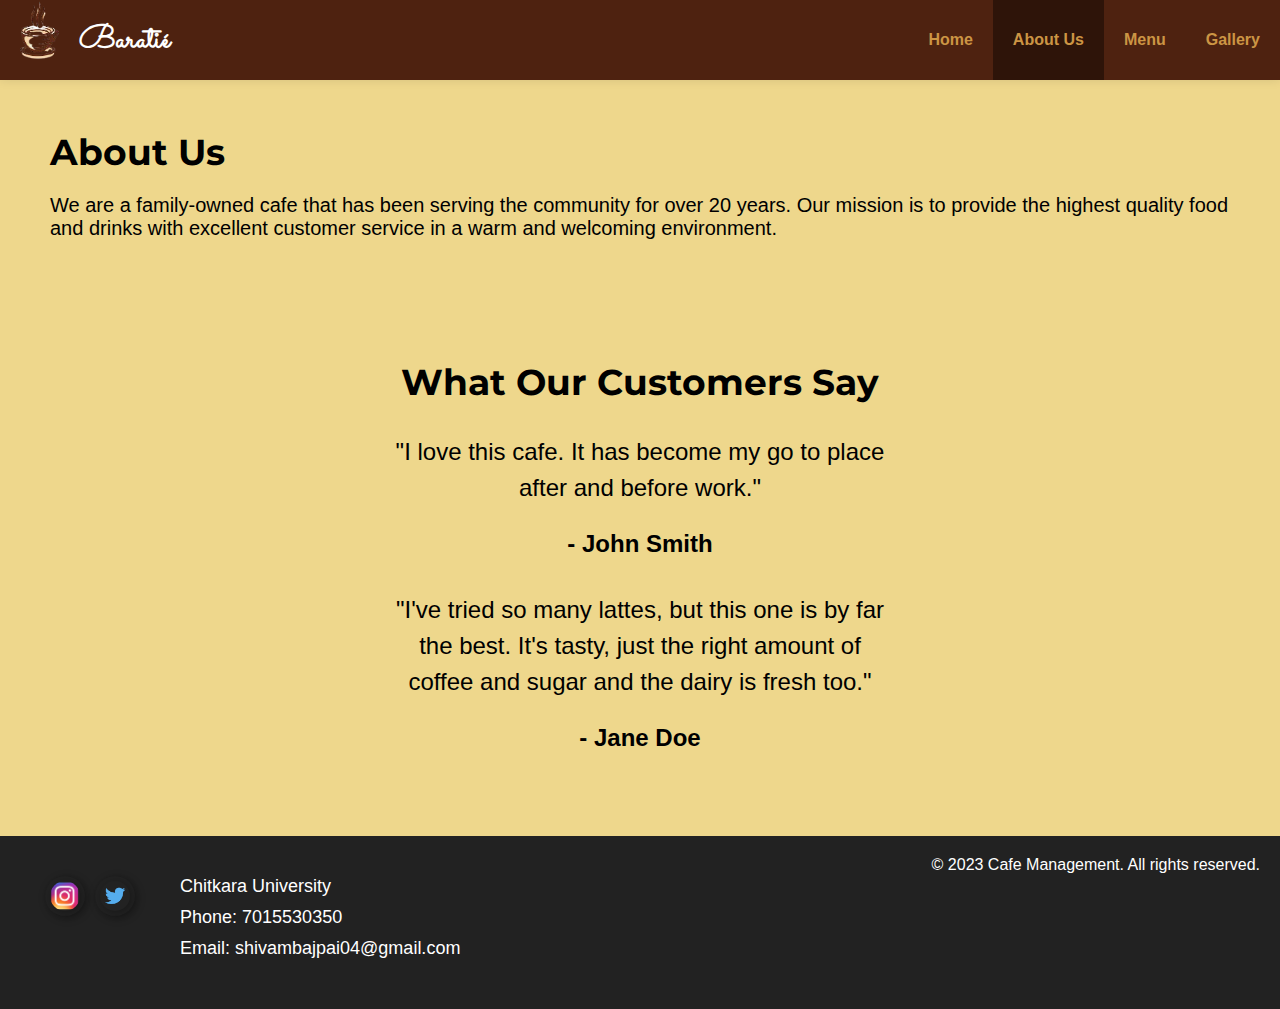
<file: about-us.html>
<!DOCTYPE html>
<html lang="en">
   <head>
      <meta charset="UTF-8">
     <meta name="viewport" content="width=device-width, initial-scale=1.0">
     <title>about us</title>
     <link rel="stylesheet" href="CSS/style.css">
     <link rel="icon" href="Images/cafe-logo.ico">
     <link rel="preconnect" href="https://fonts.googleapis.com">
      <link rel="preconnect" href="https://fonts.gstatic.com" crossorigin>
      <link href="https://fonts.googleapis.com/css2?family=Merriweather&family=Montserrat&family=Sacramento&display=swap" rel="stylesheet">
  </head>
<body>
   <header>
      <div class="logo">
         <a href="index.html">
            <img class="cafe-logo" src="Images/cafe-logo.png" alt="Cafe Logo">
            <h1 class="cafe-name">Baratié</h1>
         </a>
      </div>
      <nav>
         <ul>
            <li><a href="gallery.html">Gallery</a></li>
            <li><a href="Cafe-menu.html">Menu</a></li>
            <li><a class="active" href="about-us.html">About Us</a></li>
            <li><a href="index.html">Home</a></li>
         </ul>
      </nav>
   </header>
     <section class="about-us">
        <h2>About Us</h2>
        <p>We are a family-owned cafe that has been serving the community for over 20 years. Our mission is to provide the highest quality food and drinks with excellent customer service in a warm and welcoming environment. </p>
     </section>
     <section class="testimonials">
      <h2>What Our Customers Say</h2>
      <div class="testimonial">
        <p>"I love this cafe. It has become my go to place after and before work."</p>
        <p class="name">- John Smith</p>
      </div>
      <div class="testimonial">
        <p>"I've tried so many lattes, but this one is by far the best. It's tasty, just the right amount of coffee and sugar and the dairy is fresh too."</p>
        <p class="name">- Jane Doe</p>
      </div>
    </section>
     <footer>
      <div class="social-share">
         <a href="https://www.instagram.com/shivambajpai04/" class="social-icon"><img src="Images/instagram.png" alt="Instagram"></a>
         <a href="https://twitter.com/ShivamBajpai04" class="social-icon"><img src="Images/twitter.png" alt="Twitter"></a>
      </div>
      <div class="contact-info">
         <p>Chitkara University</p>
         <p>Phone: 7015530350</p>
         <p>Email: shivambajpai04@gmail.com</p>
      </div>
      <div class="copyright">
         <p>&copy; 2023 Cafe Management. All rights reserved.</p>
      </div>
   </footer>
</body>
</html>
</file>
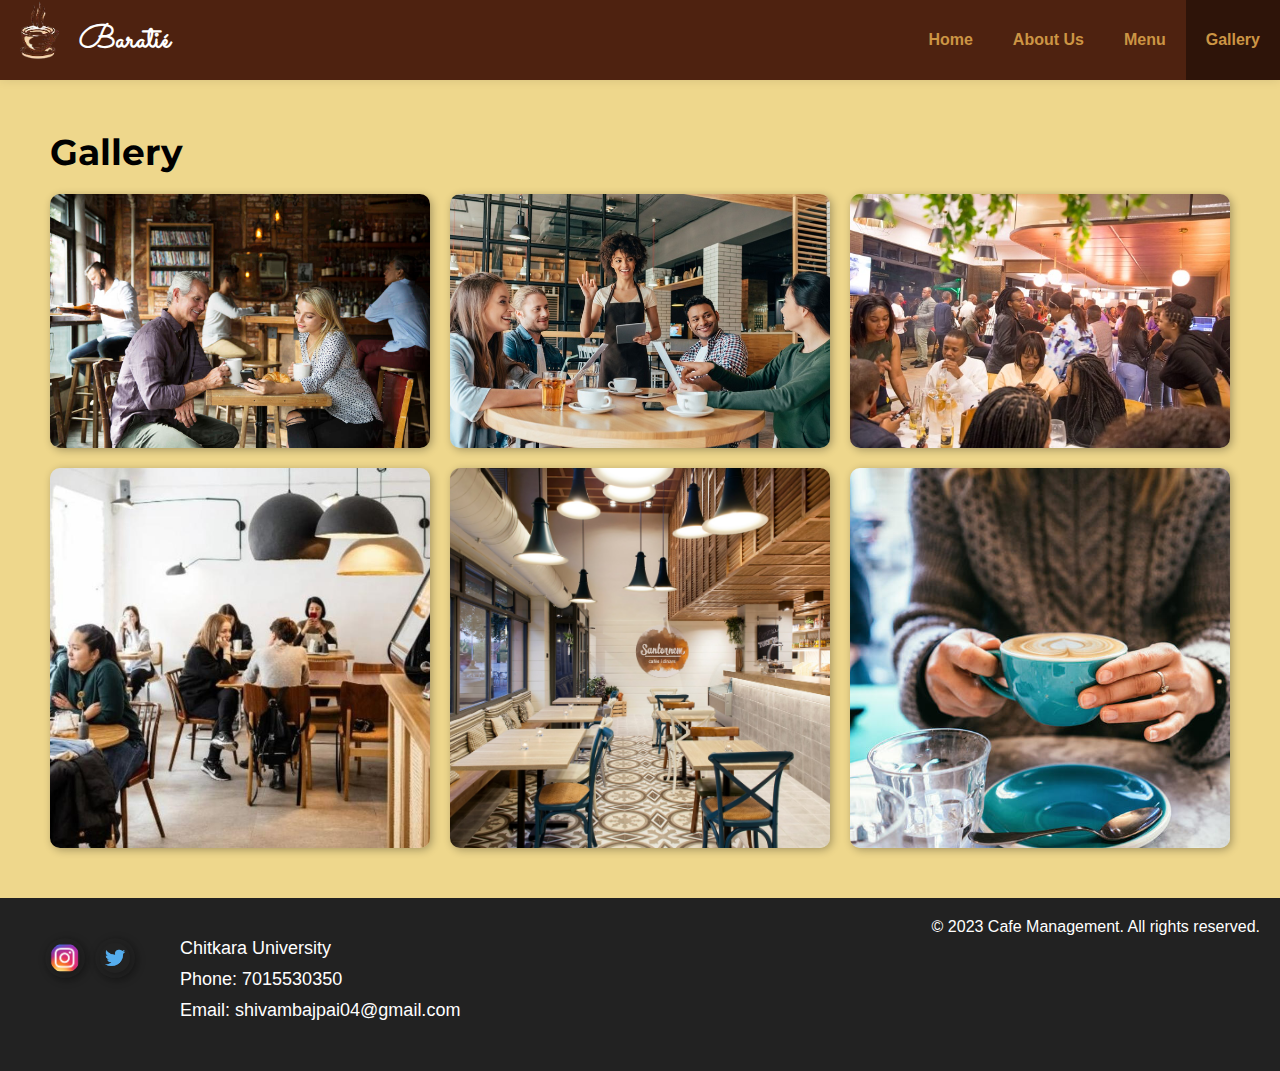
<file: gallery.html>
<!DOCTYPE html>
<html lang="en">
   <head>
      <meta charset="UTF-8">
     <meta name="viewport" content="width=device-width, initial-scale=1.0">
     <title>Gallery</title>
     <link rel="stylesheet" href="CSS/style.css">
     <link rel="icon" href="Images/cafe-logo.ico">
     <link rel="preconnect" href="https://fonts.googleapis.com">
      <link rel="preconnect" href="https://fonts.gstatic.com" crossorigin>
      <link href="https://fonts.googleapis.com/css2?family=Merriweather&family=Montserrat&family=Sacramento&display=swap" rel="stylesheet">
  </head>
<body>
   <header>
      <div class="logo">
         <a href="index.html">
            <img class="cafe-logo" src="Images/cafe-logo.png" alt="Cafe Logo">
            <h1 class="cafe-name">Baratié</h1>
         </a>
      </div>
      <nav>
         <ul>
            <li><a class="active" href="gallery.html">Gallery</a></li>
            <li><a href="Cafe-menu.html">Menu</a></li>
            <li><a href="about-us.html">About Us</a></li>
            <li><a href="index.html">Home</a></li>
         </ul>
      </nav>
   </header>
    <section class="gallery">
        <h2>Gallery</h2>
        <div class="image-grid">
           <img src="Images/gallery-image1.jpg" alt="Gallery Image 1">
           <img src="Images/gallery-image2.jpg" alt="Gallery Image 2">
           <img src="Images/gallery-image3.jpg" alt="Gallery Image 3">
           <img src="Images/gallery-image4.jpg" alt="Gallery Image 4">
           <img src="Images/gallery-image5.jpg" alt="Gallery Image 5">
           <img src="Images/gallery-image6.jpg" alt="Gallery Image 6">
        </div>
     </section>
     <footer>
      <div class="social-share">
         <a href="https://www.instagram.com/shivambajpai04/" class="social-icon"><img src="Images/instagram.png" alt="Instagram"></a>
         <a href="https://twitter.com/ShivamBajpai04" class="social-icon"><img src="Images/twitter.png" alt="Twitter"></a>
      </div>
      <div class="contact-info">
         <p>Chitkara University</p>
         <p>Phone: 7015530350</p>
         <p>Email: shivambajpai04@gmail.com</p>
      </div>
      <div class="copyright">
         <p>&copy; 2023 Cafe Management. All rights reserved.</p>
      </div>
   </footer>
</body>
</html>
</file>
<file: CSS/style.css>
* {
   box-sizing: border-box;
   margin: 0;
   padding: 0;
}

.cafe-name{
   color:white;
   display: inline;
   position: absolute;
   top: 17px;
}

body {
   font-family: Arial, sans-serif;
   background-color: #eed78c;
}

h1{
   font-family: 'Sacramento', cursive;
}

h2{
   font-family: 'Montserrat', sans-serif;
   font-size: 2.5rem;
}

h3{
   font-family: 'Montserrat', sans-serif;
   margin: .9375rem;
}

h5{
   font-family: 'Montserrat', sans-serif;
}

header {
   position: sticky;
   display: flex;
   justify-content: space-between;
   align-items: center;
   background-color: #4e2210;
   box-shadow: 0 0 .625rem rgba(0, 0, 0, 0.1);
}

.cafe-logo{
   width:35%;
   float: left;
   position: relative;
   bottom: .625rem;
}

nav ul {
   list-style: none;
   list-style-type: none;
   margin: 0;
   padding: 0;
   overflow: hidden;
}

nav li {
   float: right;
}

nav a {
   text-decoration: none;
   color: #CC9544;
   font-weight: bold;
   padding: 31px 1.25rem;
   display: block;
  text-align: center;
}
.active{
   background-color: #2e1409;
}
li a:hover {
   background-color: #2e1409;
}

.hero-image {
   position: relative;
   width: 100%;
   height: 34.375rem;
   background-size: cover;
   background-position: center;
   display: flex;
   justify-content: center;
   align-items: center;
   z-index: -1;
}

.hero-image img {
   width: 100%;
   height: 100%;
   object-fit: cover;
   opacity: 0.8;
}

.hero-text {
   position: absolute;
   top: 45%;
   left: 50%;
   transform: translate(-50%, -50%);
   text-align: center;
   color: #fff;
}

.hero-text h1 {
   font-size: 6rem;
   margin-bottom: 1.25rem;
   text-shadow: 2px 2px 8px rgba(0, 0, 0, 0.3);
}

.hero-text h3 {
   font-size: 24px;
   margin-bottom: 1.25rem;
   text-shadow: 2px 2px 8px rgba(0, 0, 0, 0.3);
}

.hero-text a {
   display: inline-block;
   font-size: 1.25rem;
   padding: .625rem 1.25rem;
   background-color: #fff;
   color: #222;
   border-radius: 1.5625rem;
   text-decoration: none;
   box-shadow: 2px 2px 8px rgba(0, 0, 0, 0.3);
   transition: all 0.3s ease;
}

.hero-text a:hover {
   background-color: #222;
   color: #fff;
}

section {
   padding: 50px;
}

section h2 {
   font-size: 36px;
   margin-bottom: 1.25rem;
}

section p {
   font-size: 1.25rem;
   margin-bottom: 1.25rem;
}

section a {
   display: inline-block;
   font-size: 1.25rem;
   padding: .625rem 1.25rem;
   background-color: #222;
   color: #fff;
   border-radius: 1.5625rem;
   text-decoration: none;
   box-shadow: 2px 2px 8px rgba(0, 0, 0, 0.3);
   transition: all 0.3s ease;
}

section a:hover {
   background-color: #fff;
   color: #222;
}

form {
   display: flex;
   flex-wrap: wrap;
   justify-content: center;
   align-items: center;
}

label {
   display: block;
   font-size: 1.25rem;
   margin-bottom: .625rem;
   padding: .625rem;
}

textarea{
   font-size: 1.25rem;
   padding: .625rem;
   margin-bottom: 1.25rem;
   border-radius: 1.5625rem;
   border: none;
   box-shadow: 2px 2px 8px rgba(0, 0, 0, 0.3);
   transition: all 0.3s ease;
}
input, button {
   font-size: 1.25rem;
   padding: .625rem;
   margin-bottom: 1.25rem;
   border-radius: 1.5625rem;
   border: none;
   box-shadow: 2px 2px 8px rgba(0, 0, 0, 0.3);
   transition: all 0.3s ease;
}

input:focus {
   outline: none;
   box-shadow: 2px 2px 8px rgba(0, 0, 0, 0.5);
}

button {
   background-color: #222;
   color: #fff;
   margin-left: .625rem;
   cursor: pointer;
}

button:hover {
   background-color: #fff;
   color: #222;
}

.image-grid {
   display: grid;
   grid-template-columns: repeat(3, 1fr);
   gap: 1.25rem;
}

.image-grid img {
   width: 100%;
   height: 100%;
   object-fit: cover;
   border-radius: .625rem;
   box-shadow: 2px 2px 8px rgba(0, 0, 0, 0.3);
}

footer {
   display: flex;
   flex-wrap: wrap;
   padding: 1.25rem;
   background-color: #222;
   color: #fff;
}

.social-share {
   display: flex;
   justify-content: center;
   margin: 1.25rem;
}

.social-icon {
   display: inline-block;
   width: 2.5rem;
   height: 2.5rem;
   margin: 0 .3125rem;
   border-radius: 50%;
   background-color: #222;
   color: #fff;
   font-size: 1.25rem;
   line-height: 2.5rem;
   text-align: center;
   transition: all 0.3s ease;
   box-shadow: 2px 2px 8px rgba(0, 0, 0, 0.3);
}

.social-icon img {
   margin-top: .3125rem;
   width: 1.875rem;
   height: 1.875rem;
   object-fit: cover;
   border-radius: 50%;
   box-shadow: 2px 2px 8px rgba(0, 0, 0, 0.3);
}
.social-icon:hover {
   transform: scale(1.2);
}

.contact-info {
   flex: 1;
   margin: 1.25rem;
}

.contact-info p {
   font-size: 1.125rem;
   margin-bottom: .625rem;
}

.contact-info a {
   color: #fff;
   text-decoration: none;
}

.contact-info a:hover {
   color: #ccc;
}
.menu-category p{
   display: inline-block;
}
.left .price{
   float: right;
   padding-right: .625rem;
}
.left{
   text-align: left;
}
.right .price{
   float: left;
   padding-left: .625rem;
}
.left img{
   width:9.375rem;
   float: left;
   margin: .93375rem;
}
.right{text-align: right;}
.right img{
   width:9.375rem;
   float: right;
   margin: .9375rem;
}
.item{
   width: 65%;
   margin:.625rem;
   background-color: #22222218;
   border-radius: 50%;
}
.menu-category{
   width:100%;
}
.menu-container{
   display: grid;
   grid-row: 1fr 1fr 1fr;
   grid-template-columns: 1f 2fr 1fr;
}
@media(max-width: 768px) {
   header {
      flex-direction: column;
      text-align: center;
   }

   nav {
      margin-top: 1.25rem;
   }

   .hero-text {
      top: 35%;
   }

   section, section.gallery {
      padding: 1.25rem;
   }

   .image-grid {
      grid-template-columns: repeat(2, 1fr);
   }
}
.testimonials {
   padding: 50px;
 }
 
 .testimonials h2 {
   margin-bottom: 20px;
   text-align: center;
 }
 
 .testimonial {
   margin: 30px auto;
   max-width: 500px;
   text-align: center;
 }
 
 .testimonial p {
   font-size: 24px;
   line-height: 1.5;
 }
 
 .testimonial .name {
   margin-top: 20px;
   font-weight: bold;
 }
 .card{
   margin-right: 20px;
   display: flex;
   background-color:white;
   justify-content: space-between;
   align-items:center;
   padding: 7px 10px;
   border-radius:3px;
   width: 80px;
}
.fa-solid{
   color: goldenrod;
}
.card p{
   height: 22px;
   width: 22px;
   display: flex;
   align-items:center;
   justify-content: center;
   border-radius: 22px;
   background-color:goldenrod;
   color:white;
}
.container{
   display: flex;
   width: 70%;
   margin: 30px auto;
}
#root{
   margin:2em;
   width: 60%;
   display: grid;
   grid-template-columns: repeat(2, 1fr);
   grid-gap:20px;
}
.sidebar{
   width: 40%;
   border-radius:5px;
  background-color:lightgray;
  margin-left: 20px;
  padding: 15px;
  text-align: center;
}
.head{
   background-color:#2e1409;
   border-radius:3px;
   height: 40px;
   padding:10px;
   margin-bottom: 20px;
   color:white;
   display: flex;
   align-items:center;
}
.foot{
   display: flex;
   justify-content: space-between;
   margin: 20px 0px;
   padding: 10px 0px;
   border-top: 1px solid #333;
}
.box{
   display: flex;
   flex-direction: column;
   align-items:center;
   justify-content: space-between;
   border: 1px solid #2e1409;
   border-radius: 5px;
   padding: 15px;
   background-color: #0000000f;
  
}
.img-box{
   width: 100%;
   height: 180px;
   display: flex;
   align-items:center;
   justify-content: center;
}
.images{
   max-width: 90%;
   max-height: 90%;
   object-fit: cover;
   object-position: center;
}
.button{
   margin-top: 20px;
   width: 100%;
   text-align: center;
   display: flex;
   flex-direction: column;
   align-items:center;
   justify-content: space-between;
   height: 110px;

}
h2{
   font-size: 20px;
   color:black;

}
button {
   width: 100%;
   position: relative;
   top: 0px;
   border: none;
   border-radius: 5px;
   background-color: #2e1409;
   padding: 7px 25px;
   cursor: pointer;
   color: white;
}
button:hover{
   background-color: #4e2210;
}
.cart-item{
   display: flex;
   align-items:center;
   justify-content: space-between;
   padding: 10px;
   background-color:white;
   border: 1px solid #aaa;
   border-radius:3px;
   margin: 10px 10px;
   
}
.row-img{
   width: 50px;
   height: 50px;
   border: 1px solid goldenrod;
   border-radius:50px;
   display: flex;
   align-items:center;
   justify-content: center;
}
.rowimg{
   max-width: 43px;
   max-height: 43px;
   border-radius:50%;
  
}
path{
   color:goldenrod;
   background-color:blue;

}
path:hover{
   color: #333;
}
</file>
